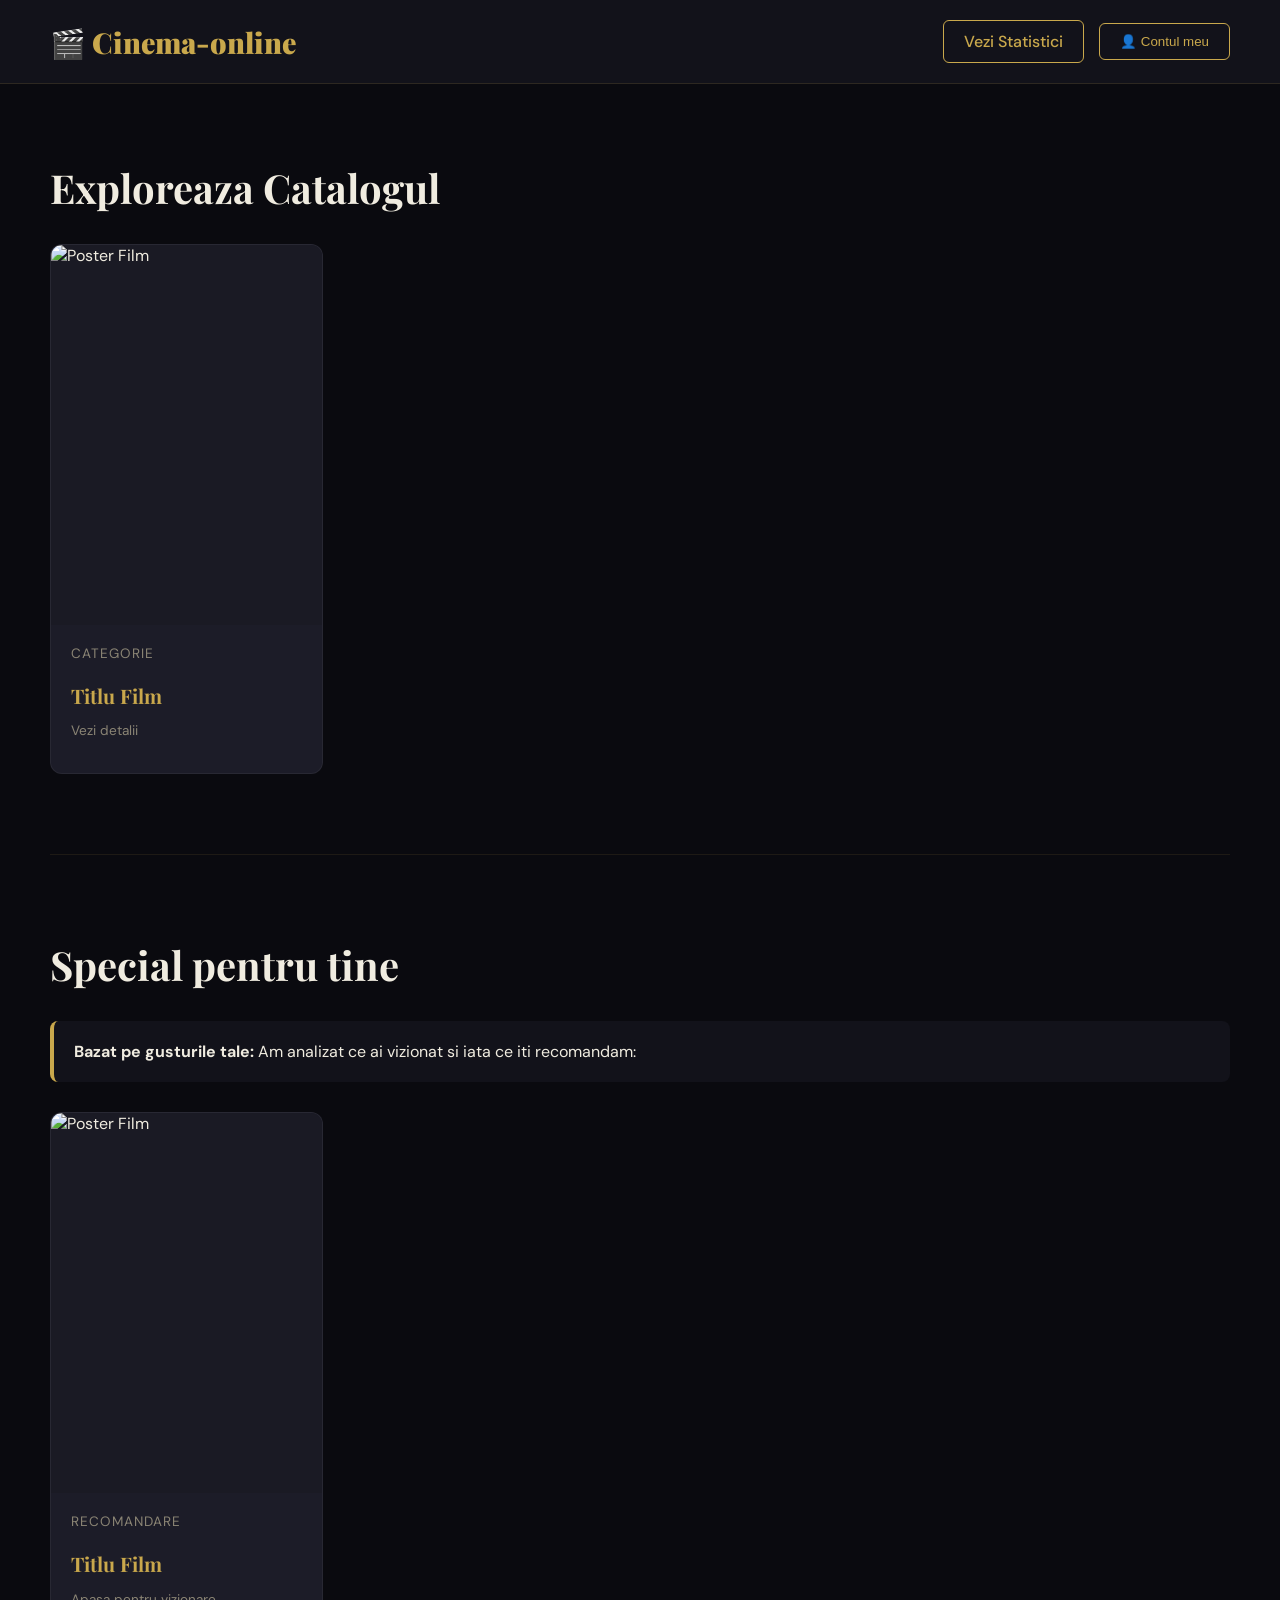
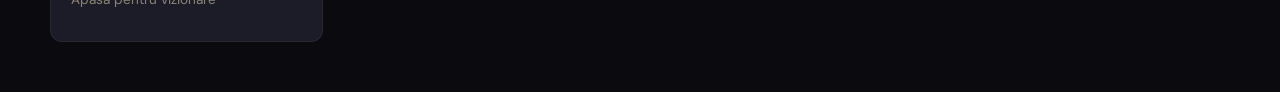
<file: filme/src/main/resources/templates/index.html>
<!DOCTYPE html>
<html lang="ro" xmlns:th="http://www.thymeleaf.org">
<head>
    <meta charset="UTF-8">
    <title>Cinema-online - Filmele Tale</title>
    <link href="https://fonts.googleapis.com/css2?family=Playfair+Display:wght@700;900&family=DM+Sans:wght@300;400;500&display=swap" rel="stylesheet">
    <style>
        :root {
            --gold: #c9a84c;
            --dark: #0a0a0f;
            --dark-2: #12121a;
            --dark-3: #1c1c28;
            --text: #f0ece0;
            --text-muted: #8a8474;
        }

        body {
            background: var(--dark);
            color: var(--text);
            font-family: 'DM Sans', sans-serif;
            margin: 0;
            padding: 0;
        }

        nav {
            background: var(--dark-2);
            padding: 20px 50px;
            display: flex;
            justify-content: space-between;
            align-items: center;
            border-bottom: 1px solid rgba(201,168,76,0.15);
        }

        .logo {
            font-family: 'Playfair Display', serif;
            font-size: 1.8rem;
            font-weight: 900;
            color: var(--gold);
            text-decoration: none;
        }

        .container {
            padding: 50px;
        }

        .section-title {
            font-family: 'Playfair Display', serif;
            font-size: 2.5rem;
            margin-bottom: 30px;
        }

        .movie-grid {
            display: grid;
            grid-template-columns: repeat(auto-fill, minmax(250px, 1fr));
            gap: 30px;
        }

        .movie-card {
            background: var(--dark-3);
            border: 1px solid rgba(255,255,255,0.05);
            border-radius: 12px;
            overflow: hidden;
            transition: transform 0.3s ease, border-color 0.3s ease;
            cursor: pointer;
            text-decoration: none;
            color: inherit;
        }

        .movie-card:hover {
            transform: translateY(-10px);
            border-color: var(--gold);
            box-shadow: 0 10px 30px rgba(0,0,0,0.5);
        }

        .movie-info {
            padding: 20px;
        }

        .movie-title {
            font-family: 'Playfair Display', serif;
            font-size: 1.25rem;
            color: var(--gold);
            margin-bottom: 8px;
        }

        .movie-meta {
            font-size: 0.85rem;
            color: var(--text-muted);
            text-transform: uppercase;
            letter-spacing: 1px;
        }

        .btn-stats {
            background: transparent;
            border: 1px solid var(--gold);
            color: var(--gold);
            padding: 10px 20px;
            border-radius: 6px;
            text-decoration: none;
            font-weight: 500;
            transition: 0.3s;
        }

        .btn-stats:hover {
            background: var(--gold);
            color: var(--dark);
        }

        .user-menu {
            position: relative;
            display: inline-block;
        }

        .user-menu::after {
            content: "";
            position: absolute;
            top: 100%;
            right: 0;
            width: 100%;
            height: 15px;
            display: block;
        }

        .dropdown-content {
            display: none;
            position: absolute;
            right: 0;
            top: calc(100% + 5px);
            background-color: var(--dark-2);
            min-width: 180px;
            box-shadow: 0 15px 35px rgba(0,0,0,0.8);
            border: 1px solid rgba(201,168,76,0.3);
            border-radius: 10px;
            z-index: 1000;
            overflow: hidden;
            animation: fadeIn 0.2s ease-in-out;
        }

        @keyframes fadeIn {
            from { opacity: 0; transform: translateY(5px); }
            to { opacity: 1; transform: translateY(0); }
        }

        .user-menu:hover .dropdown-content {
            display: block;
        }

        .dropdown-content a, .dropdown-content button {
            color: var(--text);
            padding: 12px 20px;
            text-decoration: none;
            display: block;
            background: none;
            border: none;
            width: 100%;
            text-align: left;
            font-family: 'DM Sans', sans-serif;
            font-size: 0.9rem;
            cursor: pointer;
            transition: 0.3s;
        }

        .dropdown-content a:hover, .dropdown-content button:hover {
            background: var(--dark-3);
            color: var(--gold);
        }

        .btn-delete-account {
            color: #ff4444 !important;
            border-top: 1px solid rgba(201,168,76,0.1) !important;
        }
    </style>
</head>
<body>

<nav>
    <a href="/browse" class="logo">🎬 Cinema-online</a>

    <div style="display: flex; gap: 15px; align-items: center;">
        <a href="/statistici" class="btn-stats">Vezi Statistici</a>

        <div class="user-menu">
            <button class="btn-stats">👤 Contul meu</button>
            <div class="dropdown-content">
                <a href="/logout">🚪 Deconectare</a>

                <form th:action="@{/clienti/stergere}" method="post"
                      onsubmit="return confirm('Esti sigura ca vrei sa stergi contul? Aceasta actiune va activa triggerul de curatare a datelor si nu poate fi anulata.');">
                    <button type="submit" class="btn-delete-account">🗑️ Stergere Cont</button>
                </form>
            </div>
        </div>
    </div>
</nav>
<div class="container">
    <h1 class="section-title">Exploreaza Catalogul</h1>
    <div class="movie-grid">
        <a th:each="film : ${filme}" th:href="@{/film/{id}(id=${film.id_film})}" class="movie-card">
            <div style="width: 100%; height: 380px; overflow: hidden; background: #1a1a24;">
                <img th:src="@{'/images/posters/' + ${film.id_film} + '.jpg'}"
                     alt="Poster Film"
                     style="width: 100%; height: 100%; object-fit: cover;"
                     onerror="this.src='https://via.placeholder.com/300x450?text=Cinema+Online'">
            </div>
            <div class="movie-info">
                <div class="movie-meta" th:text="${film.categorie}">CATEGORIE</div>
                <h3 class="movie-title" th:text="${film.titlu}">Titlu Film</h3>
                <p style="font-size: 0.85rem; color: var(--text-muted);">Vezi detalii</p>
            </div>
        </a>
    </div> <div th:if="${recomandari != null and !recomandari.empty}" style="margin-top: 80px; border-top: 1px solid rgba(201,168,76,0.1); padding-top: 50px;">
    <h2 class="section-title">Special pentru tine</h2>

    <div style="background: var(--dark-2); padding: 20px; border-left: 4px solid var(--gold); border-radius: 8px; margin-bottom: 30px;">
        <p style="margin: 0; color: var(--text);">
            <strong>Bazat pe gusturile tale:</strong> Am analizat ce ai vizionat si iata ce iti recomandam:
        </p>
    </div>

    <div class="movie-grid">
        <a th:each="rec : ${recomandari}" th:href="@{/film/{id}(id=${rec.id_film})}" class="movie-card">
            <div style="width: 100%; height: 380px; overflow: hidden; background: #1a1a24;">
                <img th:src="@{'/images/posters/' + ${rec.id_film} + '.jpg'}"
                     alt="Poster Film"
                     style="width: 100%; height: 100%; object-fit: cover;"
                     onerror="this.src='https://via.placeholder.com/300x450?text=Recomandare'">
            </div>
            <div class="movie-info">
                <div class="movie-meta">RECOMANDARE</div>
                <h3 class="movie-title" th:text="${rec.titlu}">Titlu Film</h3>
                <p style="font-size: 0.85rem; color: var(--text-muted);">Apasa pentru vizionare</p>
            </div>
        </a>
    </div>
</div>
</div>
</body>
</html>
</file>
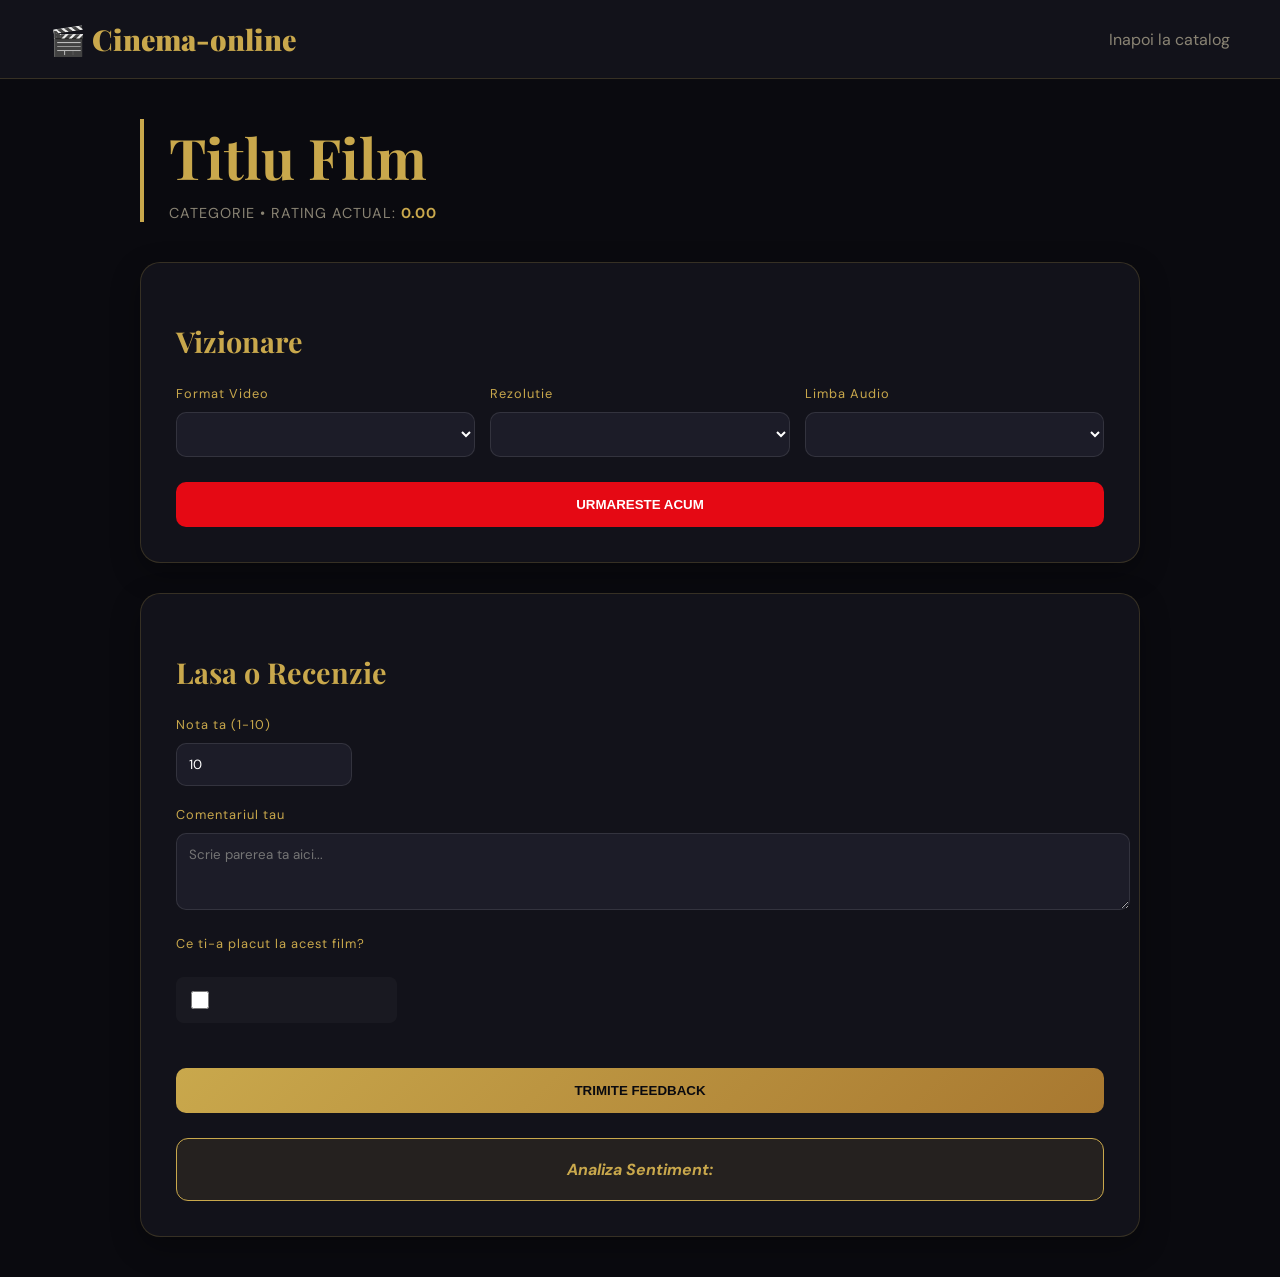
<file: filme/src/main/resources/templates/detalii.html>
<!DOCTYPE html>
<html lang="ro" xmlns:th="http://www.thymeleaf.org">
<head>
    <meta charset="UTF-8">
    <title>Cinema-online - Detalii Film</title>
    <link href="https://fonts.googleapis.com/css2?family=Playfair+Display:wght@700;900&family=DM+Sans:wght@300;400;500&display=swap" rel="stylesheet">
    <style>
        :root {
            --gold: #c9a84c;
            --dark: #0a0a0f;
            --dark-2: #12121a;
            --dark-3: #1c1c28;
            --text: #f0ece0;
            --text-muted: #8a8474;
            --border: rgba(201,168,76,0.2);
        }
        body { background: var(--dark); color: var(--text); font-family: 'DM Sans', sans-serif; margin: 0; }
        nav { background: var(--dark-2); padding: 20px 50px; border-bottom: 1px solid var(--border); display: flex; justify-content: space-between; align-items: center; }
        .logo { font-family: 'Playfair Display', serif; font-size: 1.8rem; color: var(--gold); text-decoration: none; font-weight: 900; }

        .container { max-width: 1000px; margin: 40px auto; padding: 0 20px; }
        .movie-header { margin-bottom: 40px; border-left: 4px solid var(--gold); padding-left: 25px; }
        h1 { font-family: 'Playfair Display', serif; font-size: 3.5rem; margin: 0; color: var(--gold); }
        .meta-info { margin-top: 10px; color: var(--text-muted); letter-spacing: 1px; text-transform: uppercase; font-size: 0.9rem; }

        .section-box { background: var(--dark-2); border: 1px solid var(--border); padding: 35px; border-radius: 20px; margin-bottom: 30px; box-shadow: 0 10px 30px rgba(0,0,0,0.3); }
        h2 { font-family: 'Playfair Display', serif; color: var(--gold); margin-bottom: 25px; font-size: 1.8rem; }

        label { display: block; margin-bottom: 10px; color: var(--gold); font-size: 0.8rem; letter-spacing: 1px; }
        select, textarea, input[type="number"] { width: 100%; background: var(--dark-3); border: 1px solid rgba(255,255,255,0.1); color: white; padding: 12px; border-radius: 10px; font-family: inherit; outline: none; transition: 0.3s; }
        select:focus, textarea:focus { border-color: var(--gold); }

        .options-grid { display: grid; grid-template-columns: repeat(auto-fill, minmax(200px, 1fr)); gap: 15px; margin: 25px 0; }
        .option-item { display: flex; align-items: center; gap: 12px; background: rgba(255,255,255,0.03); padding: 10px; border-radius: 8px; border: 1px solid transparent; transition: 0.3s; }
        .option-item:hover { border-color: rgba(201,168,76,0.3); background: rgba(201,168,76,0.05); }
        input[type="checkbox"] { accent-color: var(--gold); width: 18px; height: 18px; cursor: pointer; }

        .btn-submit { background: linear-gradient(135deg, var(--gold) 0%, #a87830 100%); color: var(--dark); border: none; padding: 15px 40px; font-weight: 700; border-radius: 10px; cursor: pointer; width: 100%; margin-top: 20px; transition: 0.3s; }
        .btn-submit:hover { transform: translateY(-2px); box-shadow: 0 10px 25px rgba(201,168,76,0.3); }

        .sentiment-alert { margin-top: 25px; padding: 20px; background: rgba(201,168,76,0.1); border: 1px solid var(--gold); border-radius: 12px; font-style: italic; text-align: center; color: var(--gold); }
    </style>
</head>
<body>

<nav>
    <a href="/browse" class="logo">🎬 Cinema-online</a>
    <a href="/browse" style="color: var(--text-muted); text-decoration: none;">Inapoi la catalog</a>
</nav>

<div class="container">
    <div class="movie-header">
        <h1 th:text="${film['TITLU']}">Titlu Film</h1>
        <div class="meta-info">
            <span th:text="${film['CATEGORIE']}">CATEGORIE</span> •
            RATING ACTUAL: <span th:text="${film['RATING_MEDIU'] != null ? film['RATING_MEDIU'] : '0.00'}" style="color: var(--gold); font-weight: bold;">0.00</span>
        </div>
    </div>
    <div class="section-box">
        <h2>Vizionare</h2>
        <form th:action="@{/film/vizionare}" method="post">
            <input type="hidden" name="id_film" th:value="${film['ID_FILM']}">

            <div style="display: flex; gap: 15px; flex-wrap: wrap;">
                <div style="flex: 1; min-width: 200px;">
                    <label>Format Video</label>
                    <select name="format">
                        <option th:each="f : ${formate}" th:text="${f}" th:value="${f}"></option>
                    </select>
                </div>
                <div style="flex: 1; min-width: 200px;">
                    <label>Rezolutie</label>
                    <select name="rezolutie">
                        <option th:each="r : ${rezolutii}" th:text="${r}" th:value="${r}"></option>
                    </select>
                </div>
                <div style="flex: 1; min-width: 200px;">
                    <label>Limba Audio</label>
                    <select name="limba">
                        <option th:each="l : ${limbi}" th:text="${l}" th:value="${l}"></option>
                    </select>
                </div>
            </div>
            <button type="submit" class="btn-submit" style="background: #e50914; color: white; margin-top: 25px;">
                URMARESTE ACUM
            </button>
        </form>
    </div>

    <div class="section-box">
        <h2>Lasa o Recenzie</h2>

        <form th:action="@{/film/feedback}" method="post">
            <input type="hidden" name="id_film" th:value="${film['ID_FILM']}">

            <div style="max-width: 150px; margin-bottom: 20px;">
                <label>Nota ta (1-10)</label>
                <input type="number" name="nota" min="1" max="10" value="10">
            </div>

            <label>Comentariul tau</label>
            <textarea name="comentariu" rows="3" placeholder="Scrie parerea ta aici..." required></textarea>
            <label style="margin-top: 20px;">Ce ti-a placut la acest film?</label>
            <div class="options-grid">
                <div th:each="opt : ${optiuni}" class="option-item">
                    <input type="checkbox"
                           name="optiuni_id"
                           th:value="${opt['ID_OPTIUNE']}"
                           th:id="'opt-' + ${opt['ID_OPTIUNE']}">
                    <label th:for="'opt-' + ${opt['ID_OPTIUNE']}"
                           th:text="${opt['DENUMIRE']}"
                           style="margin-bottom: 0; cursor: pointer; color: var(--text);">
                    </label>
                </div>
            </div>
            <button type="submit" class="btn-submit">TRIMITE FEEDBACK</button>
        </form>
        <div class="sentiment-alert" th:if="${analizaSentiment}">
            <strong>Analiza Sentiment:</strong> <span th:text="${analizaSentiment}"></span>
        </div>
    </div>
</div>

</body>
</html>
</file>
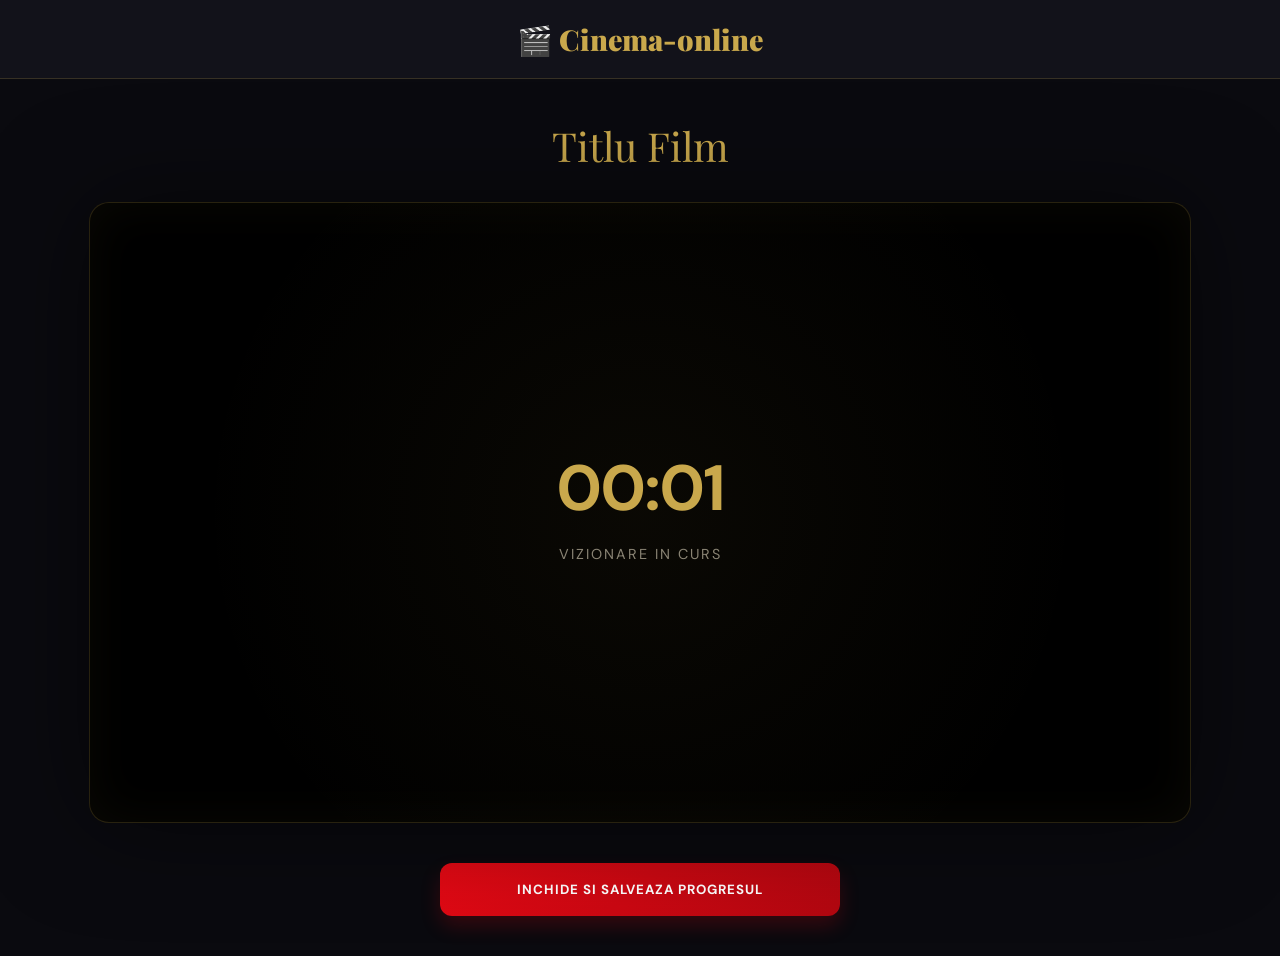
<file: filme/src/main/resources/templates/player.html>
<!DOCTYPE html>
<html lang="ro" xmlns:th="http://www.thymeleaf.org">
<head>
    <meta charset="UTF-8">
    <title>Cinema-online - Vizionare</title>
    <link href="https://fonts.googleapis.com/css2?family=Playfair+Display:wght@700;900&family=DM+Sans:wght@300;400;500&display=swap" rel="stylesheet">
    <style>
        :root {
            --gold: #c9a84c;
            --dark: #0a0a0f;
            --dark-2: #12121a;
            --dark-3: #1c1c28;
            --text: #f0ece0;
            --text-muted: #8a8474;
            --border: rgba(201,168,76,0.2);
        }
        body {
            background: var(--dark);
            color: var(--text);
            font-family: 'DM Sans', sans-serif;
            margin: 0;
            display: flex;
            flex-direction: column;
            height: 100vh;
        }
        nav {
            background: var(--dark-2);
            padding: 20px 50px;
            border-bottom: 1px solid var(--border);
            display: flex;
            justify-content: center;
        }
        .logo { font-family: 'Playfair Display', serif; font-size: 1.8rem; color: var(--gold); text-decoration: none; font-weight: 900; }

        .player-container {
            flex: 1;
            display: flex;
            flex-direction: column;
            align-items: center;
            justify-content: center;
            padding: 40px;
        }

        .screen-box {
            width: 100%;
            max-width: 1100px;
            aspect-ratio: 16 / 9;
            background: #000;
            border: 1px solid var(--border);
            border-radius: 20px;
            position: relative;
            display: flex;
            align-items: center;
            justify-content: center;
            box-shadow: 0 0 100px rgba(0,0,0,0.5), inset 0 0 50px rgba(201,168,76,0.05);
            overflow: hidden;
        }

        .screen-box::before {
            content: "";
            position: absolute;
            top: 0; left: 0; right: 0; bottom: 0;
            background: radial-gradient(circle, rgba(201,168,76,0.05) 0%, transparent 70%);
        }

        .movie-title {
            font-family: 'Playfair Display', serif;
            color: var(--gold);
            font-size: 2.5rem;
            margin-bottom: 30px;
            text-align: center;
        }

        .timer-display {
            position: relative;
            z-index: 1;
            text-align: center;
        }

        .timer-display span {
            font-size: 4rem;
            font-weight: 700;
            color: var(--gold);
            display: block;
            margin-bottom: 10px;
        }

        .timer-display p {
            color: var(--text-muted);
            letter-spacing: 2px;
            text-transform: uppercase;
            font-size: 0.9rem;
        }

        .controls {
            margin-top: 40px;
            width: 100%;
            max-width: 400px;
        }

        .btn-exit {
            background: linear-gradient(135deg, #e50914 0%, #b20710 100%);
            color: white;
            border: none;
            padding: 18px 40px;
            font-weight: 700;
            border-radius: 12px;
            cursor: pointer;
            width: 100%;
            font-family: 'DM Sans', sans-serif;
            letter-spacing: 1px;
            transition: 0.3s;
            box-shadow: 0 10px 20px rgba(229, 9, 20, 0.2);
        }

        .btn-exit:hover {
            transform: translateY(-3px);
            box-shadow: 0 15px 30px rgba(229, 9, 20, 0.4);
        }

    </style>
</head>
<body>

<nav>
    <div class="logo">🎬 Cinema-online</div>
</nav>

<div class="player-container">
    <div class="movie-title" th:text="${film['TITLU']}">Titlu Film</div>

    <div class="screen-box">
        <div class="timer-display">
            <span id="counter">00:00</span>
            <p>Vizionare in curs</p>
        </div>
    </div>

    <div class="controls">
        <form th:action="@{/film/salveaza-vizualizare}" method="post" id="formVizualizare">
            <input type="hidden" name="idVersiune" th:value="${idVersiune}">
            <input type="hidden" name="idFilm" th:value="${film['ID_FILM']}">

            <input type="hidden" name="durataMinute" id="durataMinuteInput" value="0">

            <button type="submit" class="btn-exit">INCHIDE SI SALVEAZA PROGRESUL</button>
        </form>
    </div>
</div>

<script>
    let totalSeconds = 0;
    const counterElement = document.getElementById('counter');
    const durataInput = document.getElementById('durataMinuteInput');
    const form = document.getElementById('formVizualizare');

    function formatTime(seconds) {
        const mins = Math.floor(seconds / 60);
        const secs = seconds % 60;
        return (mins < 10 ? "0" : "") + mins + ":" + (secs < 10 ? "0" : "") + secs;
    }

    setInterval(() => {
        totalSeconds++;
        counterElement.innerText = formatTime(totalSeconds);
    }, 1000);

    form.addEventListener('submit', function() {
        const minuteDeSalvat = Math.floor(totalSeconds / 60);
        durataInput.value = minuteDeSalvat;
    });
</script>

</body>
</html>
</file>
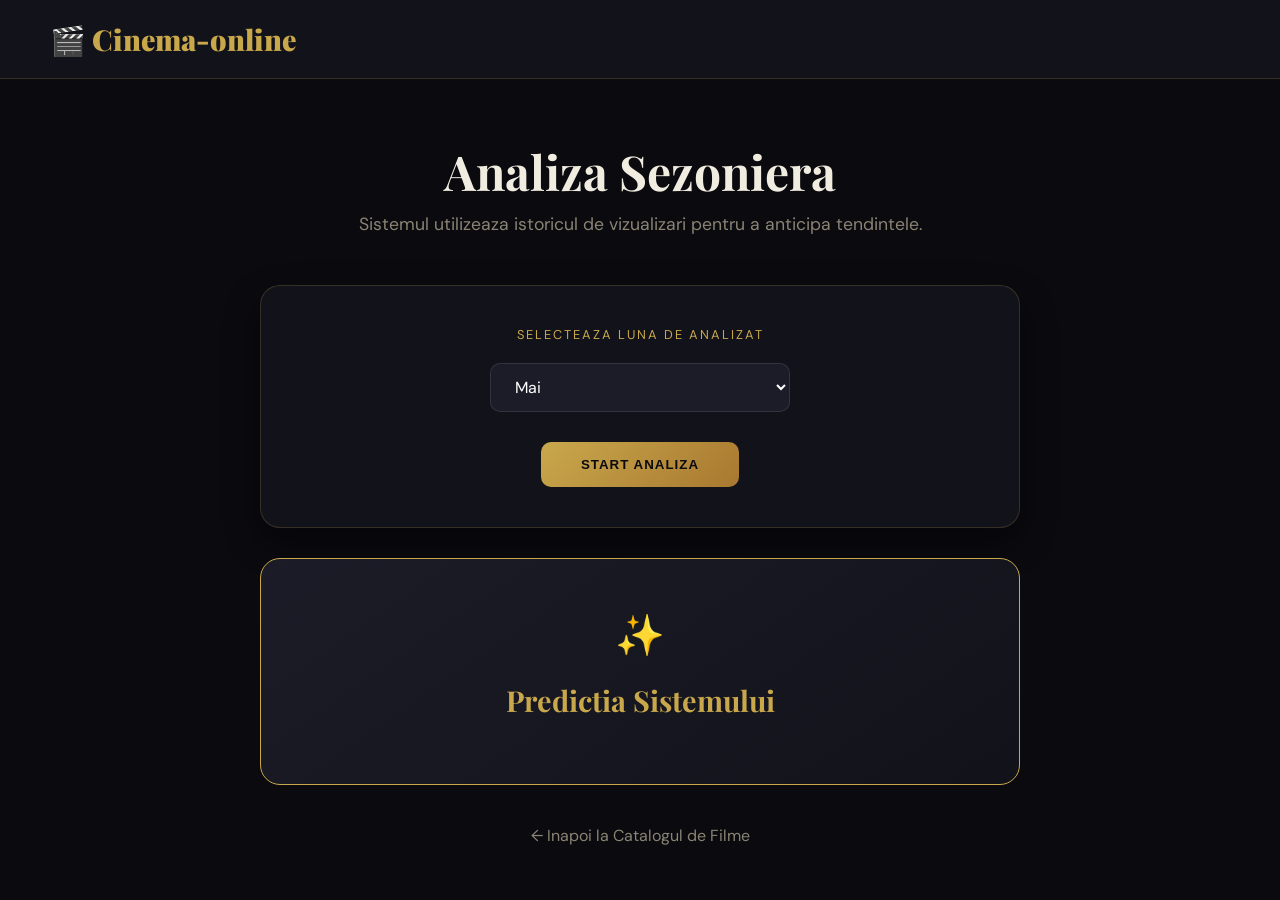
<file: filme/src/main/resources/templates/statistici.html>
<!DOCTYPE html>
<html lang="ro" xmlns:th="http://www.thymeleaf.org">
<head>
    <meta charset="UTF-8">
    <meta name="viewport" content="width=device-width, initial-scale=1.0">
    <title>Statistici & Predictii - Cinema-online</title>
    <link href="https://fonts.googleapis.com/css2?family=Playfair+Display:ital,wght@0,700;0,900;1,700&family=DM+Sans:wght@300;400;500&display=swap" rel="stylesheet">
    <style>
        :root {
            --gold: #c9a84c;
            --dark: #0a0a0f;
            --dark-2: #12121a;
            --dark-3: #1c1c28;
            --border: rgba(201,168,76,0.2);
            --text: #f0ece0;
            --text-muted: #8a8474;
        }

        *, *::before, *::after { box-sizing: border-box; margin: 0; padding: 0; }
        body { min-height: 100vh; background: var(--dark); font-family: 'DM Sans', sans-serif; color: var(--text); overflow-x: hidden; }

        nav {
            background: var(--dark-2);
            padding: 20px 50px;
            display: flex;
            justify-content: space-between;
            align-items: center;
            border-bottom: 1px solid var(--border);
        }
        .logo { font-family: 'Playfair Display', serif; font-size: 1.8rem; font-weight: 900; color: var(--gold); text-decoration: none; display: flex; align-items: center; gap: 10px; }

        .container { max-width: 800px; margin: 60px auto; padding: 0 20px; text-align: center; }
        h1 { font-family: 'Playfair Display', serif; font-size: 3rem; margin-bottom: 10px; }
        h1 em { font-style: italic; color: var(--gold); }
        .subtitle { color: var(--text-muted); margin-bottom: 50px; font-size: 1.1rem; }

        .box {
            background: var(--dark-2);
            border: 1px solid var(--border);
            border-radius: 20px;
            padding: 40px;
            margin-bottom: 30px;
            box-shadow: 0 15px 35px rgba(0,0,0,0.4);
        }

        label { display: block; margin-bottom: 20px; text-transform: uppercase; letter-spacing: 2px; font-size: 0.8rem; color: var(--gold); }

        select {
            width: 100%;
            max-width: 300px;
            background: var(--dark-3);
            border: 1px solid rgba(255,255,255,0.1);
            color: white;
            padding: 12px 20px;
            font-family: inherit;
            font-size: 1rem;
            border-radius: 10px;
            outline: none;
            cursor: pointer;
            margin-bottom: 30px;
            transition: border-color 0.3s;
        }
        select:focus { border-color: var(--gold); }

        .btn-start {
            background: linear-gradient(135deg, var(--gold) 0%, #a87830 100%);
            color: var(--dark);
            border: none;
            padding: 15px 40px;
            font-weight: 700;
            border-radius: 10px;
            cursor: pointer;
            letter-spacing: 1px;
            transition: all 0.3s ease;
        }
        .btn-start:hover { transform: translateY(-2px); box-shadow: 0 8px 20px rgba(201,168,76,0.3); filter: brightness(1.1); }

        .result-box {
            background: linear-gradient(145deg, #1c1c28, #12121a);
            border: 1px solid var(--gold);
            border-radius: 20px;
            padding: 50px;
            animation: slideUp 0.5s ease forwards;
        }
        @keyframes slideUp { from { opacity: 0; transform: translateY(20px); } to { opacity: 1; transform: translateY(0); } }

        .icon-ai { font-size: 2.5rem; margin-bottom: 20px; display: block; }
        .result-title { font-family: 'Playfair Display', serif; font-size: 1.8rem; margin-bottom: 15px; color: var(--gold); }
        .result-text { font-size: 1.2rem; line-height: 1.6; color: var(--text); font-style: italic; }

        .back-link { display: inline-block; margin-top: 40px; color: var(--text-muted); text-decoration: none; transition: color 0.3s; }
        .back-link:hover { color: var(--gold); }
    </style>
</head>
<body>

<nav>
    <a href="/browse" class="logo">🎬 Cinema-online</a>
</nav>

<div class="container">
    <h1>Analiza Sezoniera</h1>
    <p class="subtitle">Sistemul utilizeaza istoricul de vizualizari pentru a anticipa tendintele.</p>

    <div class="box">
        <form th:action="@{/statistici}" method="get">
            <label for="luna">Selecteaza Luna de Analizat</label>
            <select name="luna" id="luna">
                <option value="1">Ianuarie</option>
                <option value="2">Februarie</option>
                <option value="3">Martie</option>
                <option value="4">Aprilie</option>
                <option value="5" selected>Mai</option>
                <option value="6">Iunie</option>
                <option value="7">Iulie</option>
                <option value="8">August</option>
                <option value="9">Septembrie</option>
                <option value="10">Octombrie</option>
                <option value="11">Noiembrie</option>
                <option value="12">Decembrie</option>
            </select>
            <br>
            <button type="submit" class="btn-start">START ANALIZA</button>
        </form>
    </div>

    <div class="result-box" th:if="${predictie}">
        <span class="icon-ai">✨</span>
        <h2 class="result-title">Predictia Sistemului</h2>
        <p class="result-text" th:text="${predictie}"></p>
    </div>

    <a href="/browse" class="back-link">← Inapoi la Catalogul de Filme</a>
</div>

</body>
</html>
</file>
